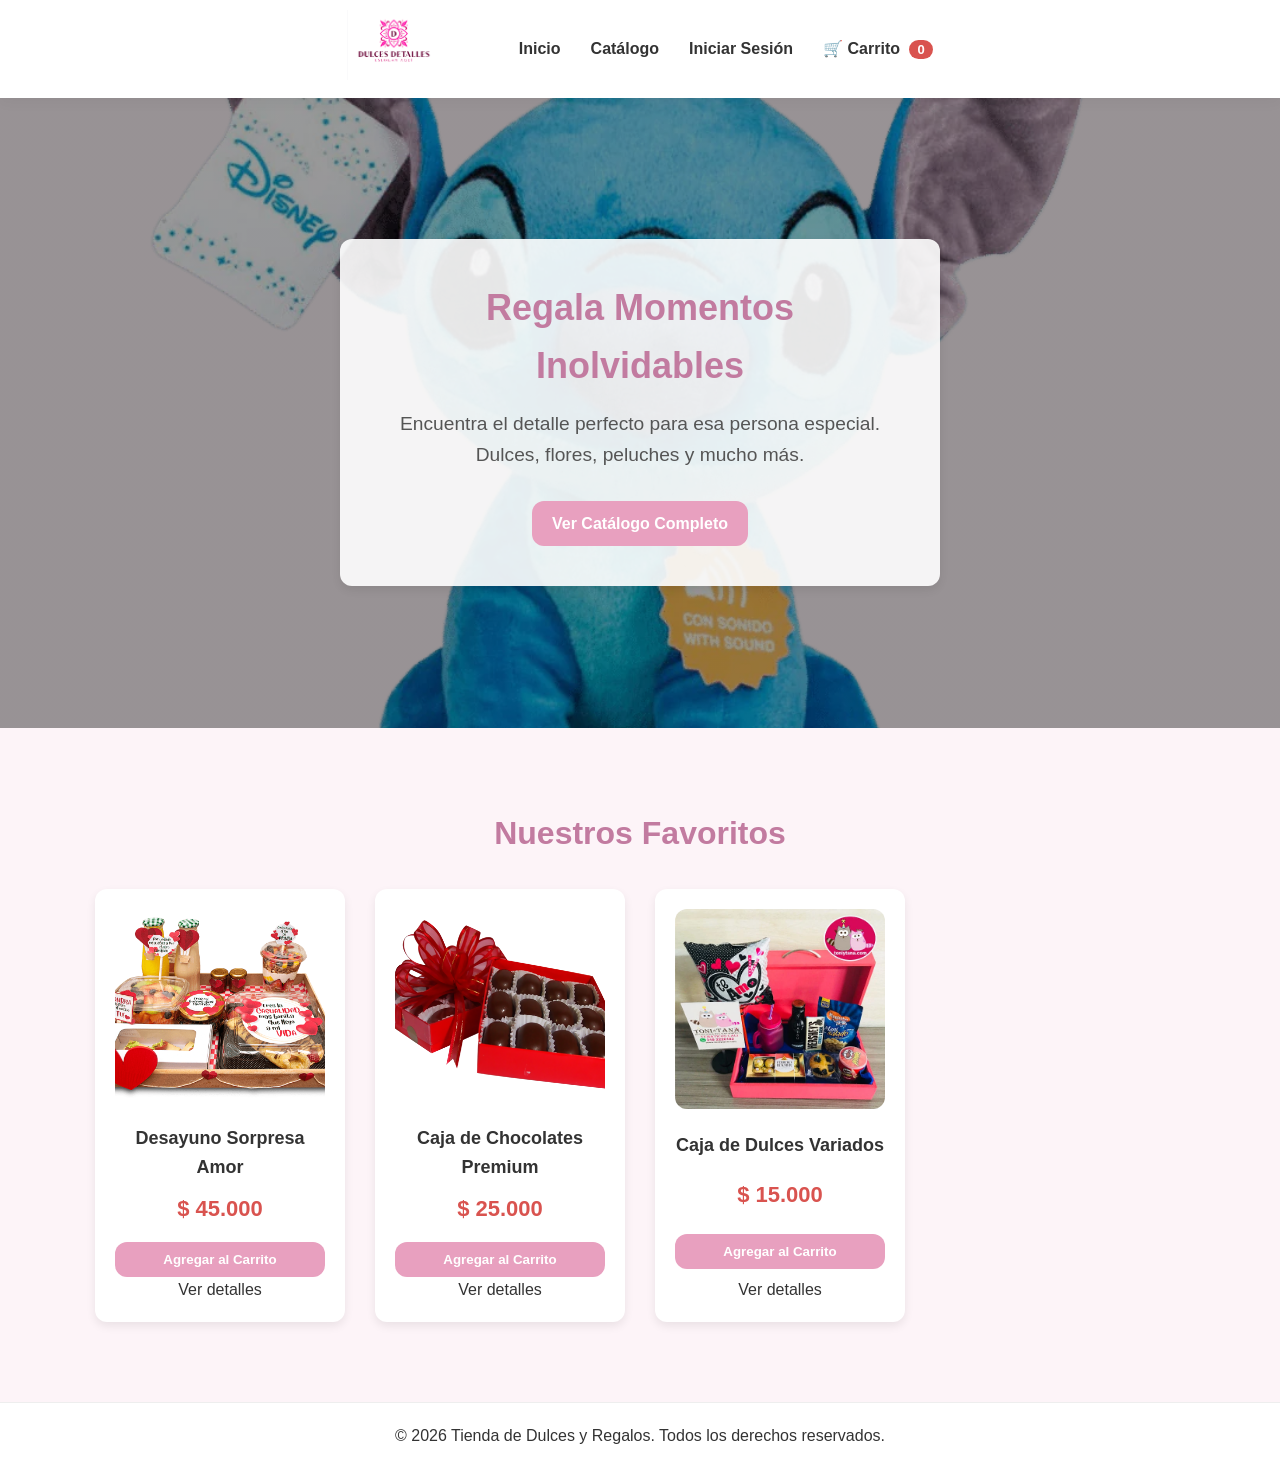
<file: index.html>
<!doctype html>
<html lang="es">
  <head>
    <meta charset="UTF-8" />
    <meta name="viewport" content="width=device-width, initial-scale=1.0" />
    <title>Tienda de Dulces y Regalos</title>

    <link rel="stylesheet" href="css/variables.css" />
    <link rel="stylesheet" href="css/globales.css" />
    <link rel="stylesheet" href="css/componentes.css" />
  </head>
  <body>
    <div id="contenedor-header"></div>

    <main>
      <section class="banner-principal">
        <div class="contenido-banner">
          <h1>Regala Momentos Inolvidables</h1>
          <p>
            Encuentra el detalle perfecto para esa persona especial. Dulces,
            flores, peluches y mucho más.
          </p>
          <a href="vistas/catalogo.html" class="btn btn-primario"
            >Ver Catálogo Completo</a
          >
        </div>
      </section>

      <section class="seccion-destacados contenedor">
        <h2 class="titulo-seccion">Nuestros Favoritos</h2>
        <div id="contenedor-destacados" class="cuadricula-productos"></div>
      </section>
    </main>

    <div id="contenedor-footer"></div>

    <script src="js/db.js"></script>
    <script src="js/componentes.js"></script>
    <script src="js/main.js"></script>
  </body>
</html>
</file>
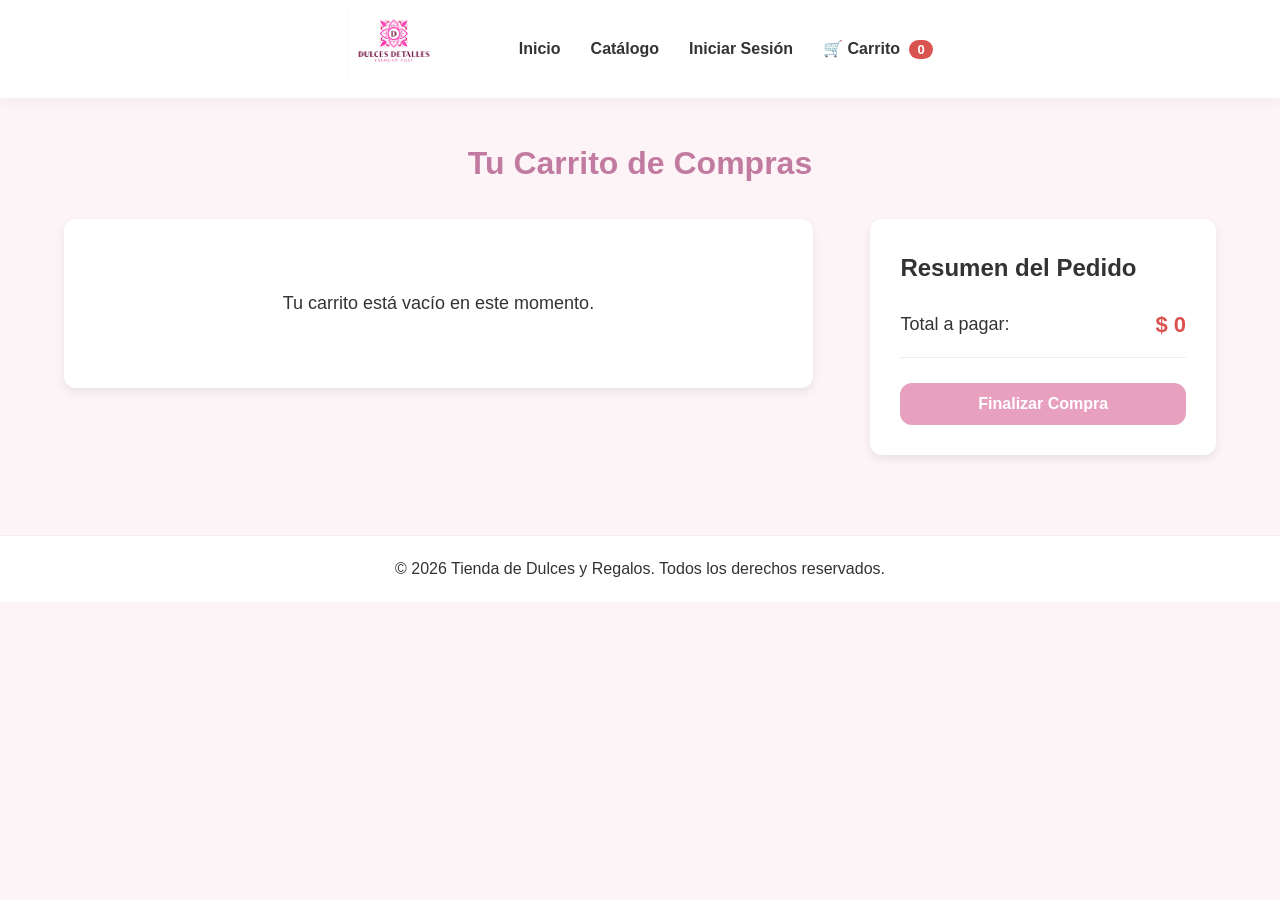
<file: vistas/carrito.html>
<!doctype html>
<html lang="es">
    <head>
        <meta charset="UTF-8" />
        <meta name="viewport" content="width=device-width, initial-scale=1.0" />
        <title>Carrito - Tienda de Dulces y Regalos</title>

        <link rel="stylesheet" href="../css/variables.css" />
        <link rel="stylesheet" href="../css/globales.css" />
        <link rel="stylesheet" href="../css/componentes.css" />
        <link rel="stylesheet" href="../css/paginas.css" />
    </head>
    <body>
        <div id="contenedor-header"></div>

        <main class="contenedor">
        <h1 class="titulo-seccion">Tu Carrito de Compras</h1>

        <div class="diseno-carrito">
            <section class="lista-carrito" id="lista-carrito">
            <p style="text-align: center; font-size: 18px; padding: 40px 0">
                Tu carrito está vacío en este momento.
            </p>
            </section>

            <aside class="resumen-carrito">
            <h3 style="margin-bottom: 20px; font-size: 24px">
                Resumen del Pedido
            </h3>

            <div class="fila-resumen">
                <span style="font-size: 18px">Total a pagar:</span>
                <span
                id="total-carrito"
                style="
                    font-size: 22px;
                    font-weight: bold;
                    color: var(--color-acento);
                "
                >$ 0</span
                >
            </div>

            <button
                id="btn-comprar"
                class="btn btn-primario btn-bloque"
                style="margin-top: 25px"
            >
                Finalizar Compra
            </button>

            <p
                id="mensaje-auth"
                class="mensaje-error"
                style="margin-top: 15px"
            ></p>
            </aside>
        </div>
        </main>

        <div id="contenedor-footer"></div>

        <script src="../js/db.js"></script>
        <script src="../js/componentes.js"></script>
        <script src="../js/main.js"></script>
        <script src="../js/carrito.js"></script>
    </body>
</html>
</file>
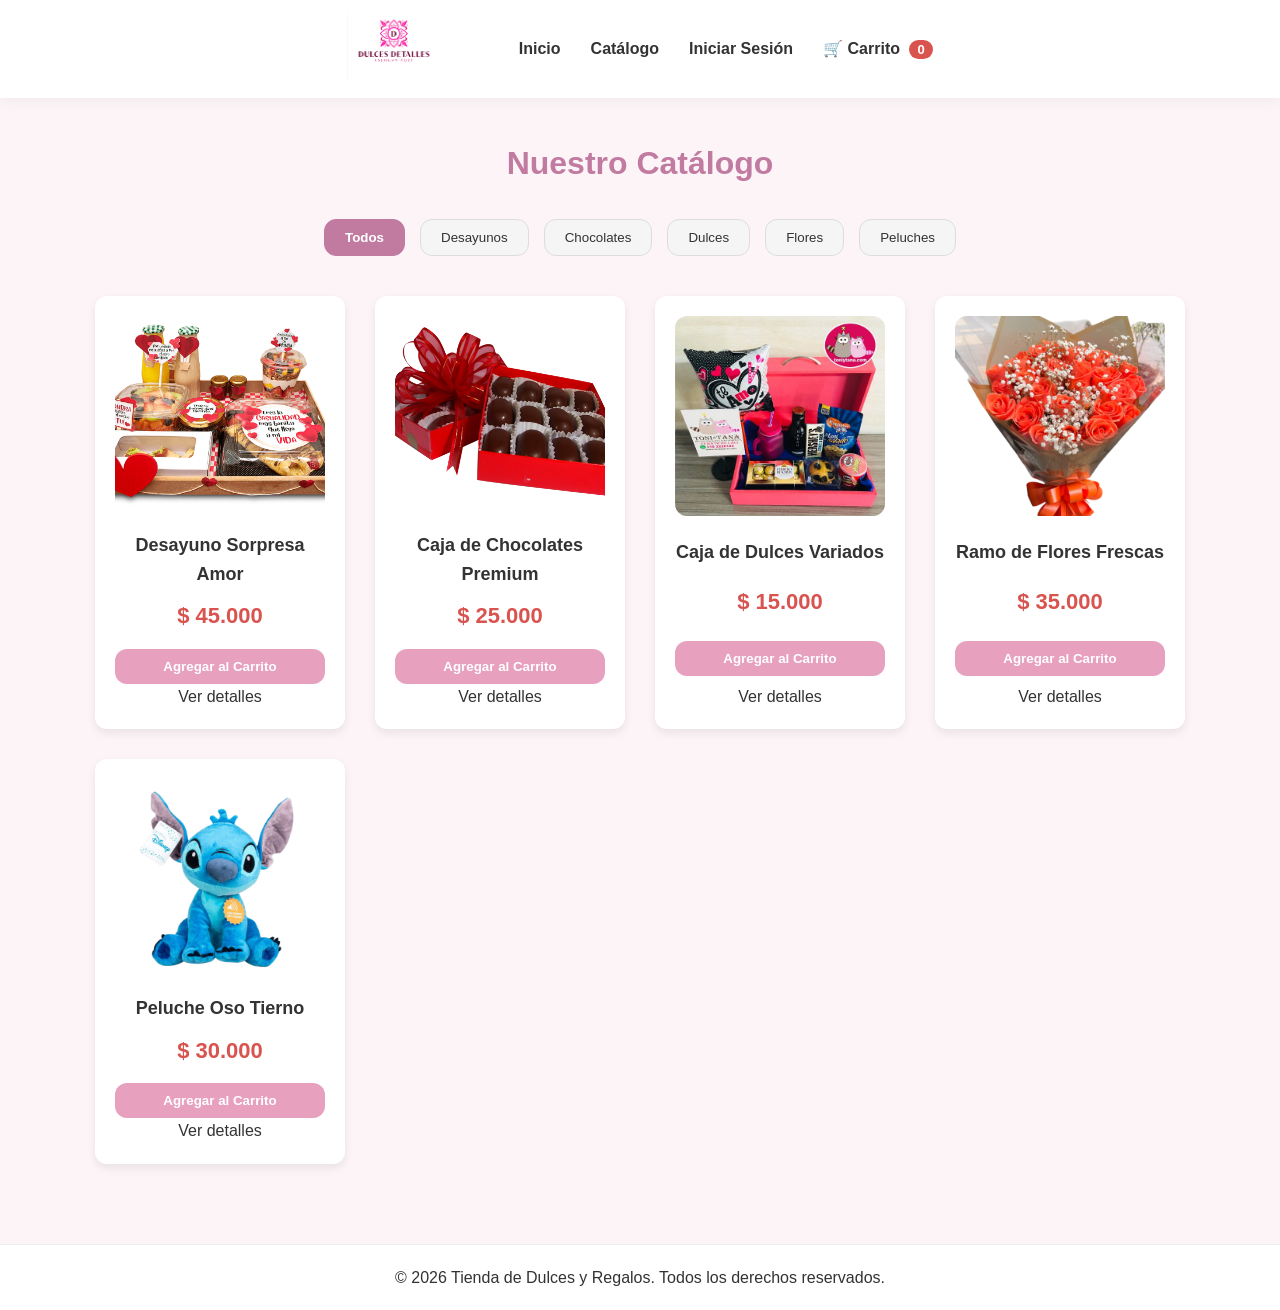
<file: vistas/catalogo.html>
<!doctype html>
<html lang="es">
  <head>
    <meta charset="UTF-8" />
    <meta name="viewport" content="width=device-width, initial-scale=1.0" />
    <title>Catálogo - Tienda de Dulces y Regalos</title>

    <link rel="stylesheet" href="../css/variables.css" />
    <link rel="stylesheet" href="../css/globales.css" />
    <link rel="stylesheet" href="../css/componentes.css" />
    <link rel="stylesheet" href="../css/paginas.css" />
  </head>
  <body>
    <div id="contenedor-header"></div>

    <main class="contenedor">
      <h1 class="titulo-seccion">Nuestro Catálogo</h1>

      <section class="barra-filtros">
        <button class="btn btn-filtro activo" data-categoria="Todos">
          Todos
        </button>
        <button class="btn btn-filtro" data-categoria="Desayunos">
          Desayunos
        </button>
        <button class="btn btn-filtro" data-categoria="Chocolates">
          Chocolates
        </button>
        <button class="btn btn-filtro" data-categoria="Dulces">Dulces</button>
        <button class="btn btn-filtro" data-categoria="Flores">Flores</button>
        <button class="btn btn-filtro" data-categoria="Peluches">
          Peluches
        </button>
      </section>

      <section id="contenedor-catalogo" class="cuadricula-productos"></section>
    </main>

    <div id="contenedor-footer"></div>

    <script src="../js/db.js"></script>
    <script src="../js/componentes.js"></script>
    <script src="../js/main.js"></script>
    <script src="../js/catalogo.js"></script>
  </body>
</html>
</file>
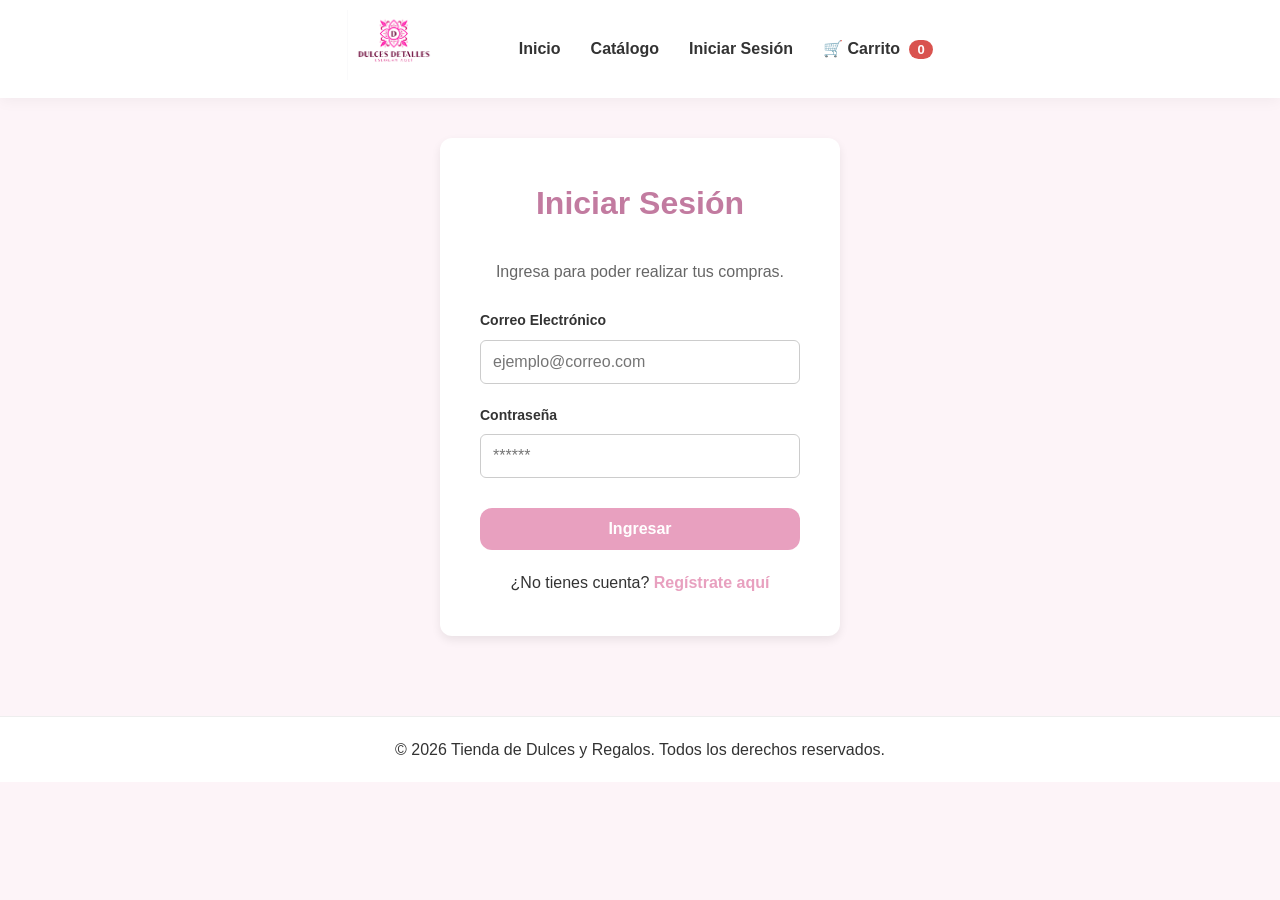
<file: vistas/login.html>
<!doctype html>
<html lang="es">
  <head>
    <meta charset="UTF-8" />
    <meta name="viewport" content="width=device-width, initial-scale=1.0" />
    <title>Iniciar Sesión - Tienda de Dulces y Regalos</title>

    <link rel="stylesheet" href="../css/variables.css" />
    <link rel="stylesheet" href="../css/globales.css" />
    <link rel="stylesheet" href="../css/componentes.css" />
    <link rel="stylesheet" href="../css/paginas.css" />
  </head>
  <body>
    <div id="contenedor-header"></div>

    <main class="contenedor contenedor-login">
      <div class="tarjeta-login">
        <h2 class="titulo-seccion">Iniciar Sesión</h2>
        <p class="subtitulo-login">Ingresa para poder realizar tus compras.</p>

        <form id="formulario-login">
          <div class="grupo-input">
            <label for="correo">Correo Electrónico</label>
            <input
              type="email"
              id="correo"
              placeholder="ejemplo@correo.com"
              required
            />
          </div>

          <div class="grupo-input">
            <label for="contrasena">Contraseña</label>
            <input
              type="password"
              id="contrasena"
              placeholder="******"
              required
            />
          </div>

          <p id="mensaje-error" class="mensaje-error"></p>

          <button type="submit" class="btn btn-primario btn-bloque">
            Ingresar
          </button>
        </form>

        <p style="text-align: center; margin-top: 20px">
          ¿No tienes cuenta?
          <a
            href="registro.html"
            style="color: var(--color-primario); font-weight: bold"
            >Regístrate aquí</a
          >
        </p>
      </div>
    </main>

    <div id="contenedor-footer"></div>

    <script src="../js/db.js"></script>
    <script src="../js/componentes.js"></script>
    <script src="../js/main.js"></script>
    <script src="../js/autenticacion.js"></script>
  </body>
</html>
</file>
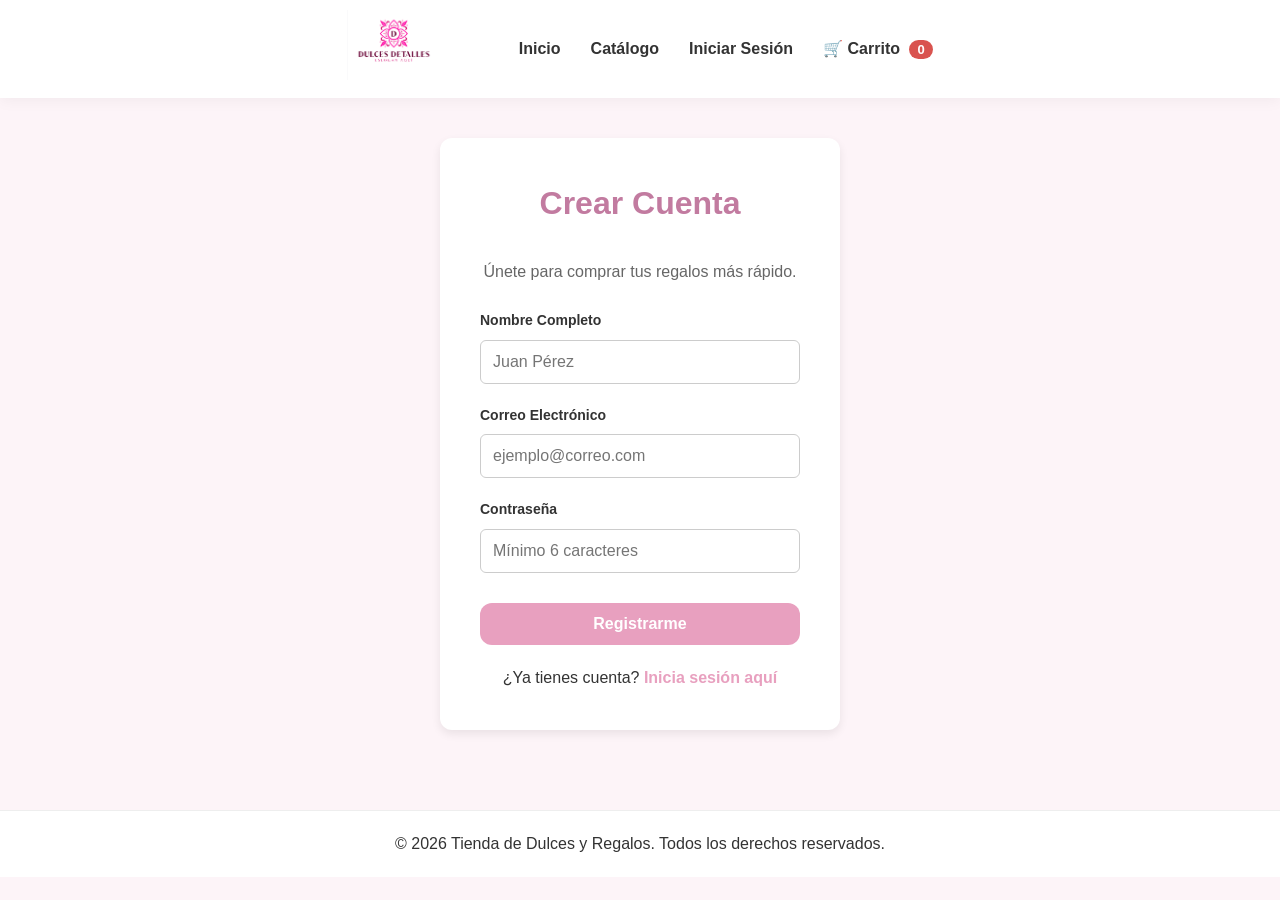
<file: vistas/registro.html>
<!doctype html>
<html lang="es">
  <head>
    <meta charset="UTF-8" />
    <meta name="viewport" content="width=device-width, initial-scale=1.0" />
    <title>Crear Cuenta - Tienda de Dulces y Regalos</title>

    <link rel="stylesheet" href="../css/variables.css" />
    <link rel="stylesheet" href="../css/globales.css" />
    <link rel="stylesheet" href="../css/componentes.css" />
    <link rel="stylesheet" href="../css/paginas.css" />
  </head>
  <body>
    <div id="contenedor-header"></div>

    <main class="contenedor contenedor-login">
      <div class="tarjeta-login">
        <h2 class="titulo-seccion">Crear Cuenta</h2>
        <p class="subtitulo-login">
          Únete para comprar tus regalos más rápido.
        </p>

        <form id="formulario-registro">
          <div class="grupo-input">
            <label for="nombre-reg">Nombre Completo</label>
            <input
              type="text"
              id="nombre-reg"
              placeholder="Juan Pérez"
              required
            />
          </div>

          <div class="grupo-input">
            <label for="correo-reg">Correo Electrónico</label>
            <input
              type="email"
              id="correo-reg"
              placeholder="ejemplo@correo.com"
              required
            />
          </div>

          <div class="grupo-input">
            <label for="contrasena-reg">Contraseña</label>
            <input
              type="password"
              id="contrasena-reg"
              placeholder="Mínimo 6 caracteres"
              minlength="6"
              required
            />
          </div>

          <p id="mensaje-error-reg" class="mensaje-error"></p>

          <button type="submit" class="btn btn-primario btn-bloque">
            Registrarme
          </button>
        </form>

        <p style="text-align: center; margin-top: 20px">
          ¿Ya tienes cuenta?
          <a
            href="login.html"
            style="color: var(--color-primario); font-weight: bold"
            >Inicia sesión aquí</a
          >
        </p>
      </div>
    </main>

    <div id="contenedor-footer"></div>

    <script src="../js/db.js"></script>
    <script src="../js/componentes.js"></script>
    <script src="../js/main.js"></script>
    <script src="../js/registro.js"></script>
  </body>
</html>
</file>
<file: css/variables.css>
:root {
    
    --color-fondo: #FDF4F8;      
    --color-texto: #333333;     
    --color-primario: #E8A0BF;   
    --color-secundario: #C27BA0; 
    --color-acento: #D9534F;     
    
    --fuente-principal: 'Segoe UI', Roboto, 'Helvetica Neue', Arial, sans-serif;
    
    --sombra-tarjeta: 0 4px 10px rgba(0, 0, 0, 0.08);
    --borde-redondeado: 12px;    
}
</file>
<file: css/globales.css>
/* --- Reseteo básico para todos los navegadores --- */
* {
    margin: 0;
    padding: 0;
    box-sizing: border-box;
}

body {
    font-family: var(--fuente-principal);
    background-color: var(--color-fondo);
    color: var(--color-texto);
    line-height: 1.6;
}

/* Quitamos subrayados de los enlaces y viñetas de las listas */
a {
    text-decoration: none;
    color: inherit;
}

ul {
    list-style: none;
}

/* Contenedor genérico para centrar el contenido principal y que no toque los bordes */
.contenedor {
    width: 90%;
    max-width: 1200px;
    margin: 0 auto;
    padding: 40px 0;
}

.titulo-seccion {
    text-align: center;
    margin-bottom: 30px;
    color: var(--color-secundario);
    font-size: 32px;
}
</file>
<file: css/componentes.css>
/* ==================== NAVEGACIÓN ==================== */
.encabezado {
    display: flex;
    justify-content: center; 
    gap: 80px; 
    align-items: center;
    padding: 10px 5%;
    background-color: rgba(255, 255, 255, 0.95);
    backdrop-filter: blur(5px);
    box-shadow: 0 2px 15px rgba(0, 0, 0, 0.05);
    position: sticky;
    top: 0;
    z-index: 1000;
}

.logo {
    height: 70px; /* Un tamaño más elegante */
    object-fit: contain;
    transition: transform 0.3s ease;
}

.logo:hover {
    transform: scale(1.05); /* Pequeño efecto al tocar el logo */
}

.menu {
    display: flex;
    gap: 30px; /* Más espacio entre los botones */
    align-items: center;
}

.menu a {
    font-weight: 600;
    color: var(--color-texto);
    position: relative;
    padding-bottom: 5px;
}

/* Efecto de subrayado animado moderno */
.menu a::after {
    content: '';
    position: absolute;
    width: 0;
    height: 2px;
    bottom: 0;
    left: 0;
    background-color: var(--color-primario);
    transition: width 0.3s ease;
}

.menu a:hover::after, .menu a.activo::after {
    width: 100%;
}

.menu a:hover, .menu a.activo {
    color: var(--color-primario);
}

/* ==================== BOTONES ==================== */
.btn {
    display: inline-block;
    padding: 10px 20px;
    border-radius: var(--borde-redondeado);
    font-weight: bold;
    cursor: pointer;
    transition: background-color 0.3s ease, transform 0.2s ease;
    text-align: center;
    border: none;
}

.btn-primario {
    background-color: var(--color-primario);
    color: #ffffff;
}

.btn-primario:hover {
    background-color: var(--color-secundario);
    transform: translateY(-2px); /* Pequeño salto al pasar el mouse */
}


/* ==================== BANNER PRINCIPAL ==================== */
.banner-principal {
    background: linear-gradient(rgba(0, 0, 0, 0.4), rgba(0, 0, 0, 0.4)), url('../recursos/img/peluche.png') center/cover;
    height: 70vh; /* Un poco más alto */
    display: flex;
    align-items: center;
    justify-content: center;
    text-align: center;
    margin-bottom: 40px;
}

.contenido-banner {
    background-color: rgba(255, 255, 255, 0.9);
    padding: 40px 60px;
    border-radius: var(--borde-redondeado);
    box-shadow: var(--sombra-tarjeta);
    max-width: 600px;
    animation: fadeIn 1s ease; /* Usamos tu animación existente */
}

.contenido-banner h1 {
    font-size: 36px; /* Más grande y llamativo */
    color: var(--color-secundario);
    margin-bottom: 15px;
    font-weight: 800;
}

.contenido-banner p {
    font-size: 1.2rem;
    margin-bottom: 30px;
    color: #555;
    line-height: 1.6;
}

/* ==================== CUADRÍCULA Y TARJETAS DE PRODUCTOS ==================== */
.cuadricula-productos {
    display: grid;
    grid-template-columns: repeat(auto-fill, 250px);
    justify-content: center; 
    gap: 30px;
}

.tarjeta-producto {
    background-color: #ffffff;
    border-radius: var(--borde-redondeado);
    box-shadow: var(--sombra-tarjeta);
    padding: 20px;
    text-align: center;
    transition: transform 0.3s ease, box-shadow 0.3s ease;
    display: flex;
    flex-direction: column;
    justify-content: space-between;
    overflow: hidden; /* IMPORTANTE: Mantiene las esquinas limpias */
}

.tarjeta-producto:hover {
    transform: translateY(-8px);
    box-shadow: 0 12px 20px rgba(0, 0, 0, 0.12); /* Sombra más fuerte al pasar el mouse */
}

.tarjeta-producto img {
    width: 100%;
    height: 200px;
    object-fit: cover; /* Evita que las imágenes se deformen */
    border-radius: var(--borde-redondeado);
    margin-bottom: 15px;
}

.tarjeta-producto h3 {
    font-size: 18px;
    margin-bottom: 10px;
}

.tarjeta-producto .precio {
    color: var(--color-acento);
    font-weight: bold;
    font-size: 22px;
    margin-bottom: 15px;
}

/* ==================== VISTA DETALLE DE PRODUCTO ==================== */
.detalle-producto-container {
    display: grid;
    grid-template-columns: 1fr 1fr; /* Dos columnas iguales */
    gap: 50px;
    background-color: #ffffff;
    padding: 40px;
    border-radius: var(--borde-redondeado);
    box-shadow: var(--sombra-tarjeta);
    align-items: start;
}

.detalle-col-izq img {
    width: 100%;
    border-radius: var(--borde-redondeado);
    box-shadow: 0 5px 15px rgba(0,0,0,0.1);
    transition: transform 0.3s ease;
}

.detalle-col-izq img:hover {
    transform: scale(1.02);
}

.producto-titulo {
    font-size: 32px;
    color: var(--color-secundario);
    margin-bottom: 10px;
}

.producto-precio {
    font-size: 28px;
    font-weight: bold;
    color: var(--color-acento);
    margin-bottom: 20px;
}

.separador {
    height: 2px;
    background-color: #f0f0f0;
    margin: 20px 0;
}

.descripcion-label {
    font-weight: bold;
    color: #555;
    margin-bottom: 10px;
    display: block;
}

.producto-descripcion {
    font-size: 16px;
    color: #666;
    line-height: 1.8;
    margin-bottom: 30px;
}

.btn-grande {
    width: 100%;
    padding: 15px;
    font-size: 18px;
}

.beneficios-extra {
    margin-top: 30px;
    padding: 20px;
    background-color: #fdf4f8; /* El rosa suave de fondo */
    border-radius: 8px;
}

.beneficios-extra p {
    font-size: 14px;
    margin-bottom: 5px;
    color: #777;

}


.btn-volver {
    display: inline-block;
    margin-top: 20px;
    color: #888;
    font-size: 14px;
    transition: color 0.3s ease;
}

.btn-volver:hover {
    color: var(--color-secundario);
}

.acciones-compra {
    display: flex;
    flex-direction: column;
    align-items: flex-start;
    gap: 10px;
}

/* Responsivo para móviles */
@media (max-width: 768px) {
    .detalle-producto-container {
        grid-template-columns: 1fr; /* Una sola columna en celulares */
        padding: 20px;
    }
}

/* ==================== EXTRAS ==================== */
.insignia {
    background-color: var(--color-acento);
    color: white;
    padding: 2px 8px;
    border-radius: 50px;
    font-size: 13px;
    margin-left: 5px;
}

.pie-pagina {
    text-align: center;
    padding: 20px;
    background-color: #ffffff;
    margin-top: 40px;
    border-top: 1px solid #eee;
}


/* =========================================================================
   MODAL PERSONALIZADO
   ========================================================================= */
.modal-overlay {
    position: fixed;
    top: 0;
    left: 0;
    width: 100%;
    height: 100%;
    background-color: rgba(0, 0, 0, 0.6);
    display: flex;
    justify-content: center;
    align-items: center;
    z-index: 9999; /* Para que quede por encima de todo */
    animation: fadeIn 0.3s ease;
}

.modal-caja {
    background-color: #fff;
    padding: 30px;
    border-radius: 12px;
    box-shadow: 0 10px 25px rgba(0,0,0,0.2);
    text-align: center;
    max-width: 400px;
    width: 90%;
    animation: slideUp 0.3s ease;
}

.modal-caja p {
    font-size: 18px;
    color: #333;
    margin-bottom: 20px;
    line-height: 1.5;
}

/* Animaciones para darle ese toque "Premium" */
@keyframes fadeIn {
    from { opacity: 0; }
    to { opacity: 1; }
}

@keyframes slideUp {
    from { transform: translateY(20px); opacity: 0; }
    to { transform: translateY(0); opacity: 1; }
}
</file>
<file: css/paginas.css>
/* ==================== ESTILOS ESPECÍFICOS: CATÁLOGO ==================== */

.barra-filtros {
    display: flex;
    flex-wrap: wrap; /* Si la pantalla es pequeña, los botones bajan a la siguiente línea */
    justify-content: center;
    gap: 15px;
    margin-bottom: 40px;
}

.btn-filtro {
    background-color: #f5f5f5;
    color: var(--color-texto);
    border: 1px solid #ddd;
    font-weight: normal;
}

.btn-filtro:hover {
    background-color: #e0e0e0;
    transform: none; /* Quitamos el salto para que se sienta como una pestaña */
}

/* Estilo para el botón de la categoría que esté seleccionada en ese momento */
.btn-filtro.activo {
    background-color: var(--color-secundario);
    color: #ffffff;
    border-color: var(--color-secundario);
    font-weight: bold;
}


/* ==================== ESTILOS ESPECÍFICOS: LOGIN ==================== */

.contenedor-login {
    display: flex;
    justify-content: center;
    align-items: center;
    min-height: 60vh; /* Ocupa al menos el 60% del alto de la pantalla */
}

.tarjeta-login {
    background-color: #ffffff;
    padding: 40px;
    border-radius: var(--borde-redondeado);
    box-shadow: var(--sombra-tarjeta);
    width: 100%;
    max-width: 400px; /* Evita que el formulario se estire demasiado en PC */
}

.subtitulo-login {
    text-align: center;
    color: #666;
    margin-bottom: 25px;
    font-size: 16px;
}

.grupo-input {
    margin-bottom: 20px;
    display: flex;
    flex-direction: column;
}

.grupo-input label {
    margin-bottom: 8px;
    font-weight: bold;
    font-size: 14px;
    color: var(--color-texto);
}

.grupo-input input {
    padding: 12px;
    border: 1px solid #ccc;
    border-radius: 6px;
    font-size: 16px;
    font-family: var(--fuente-principal);
    outline: none; /* Quita el borde feo por defecto al hacer clic */
}

.grupo-input input:focus {
    border-color: var(--color-primario); /* Se pinta de rosa al escribir */
}

.btn-bloque {
    width: 100%;
    font-size: 16px;
    padding: 12px;
    margin-top: 10px;
}

.mensaje-error {
    color: var(--color-acento); /* Rojo */
    font-size: 14px;
    text-align: center;
    margin-bottom: 15px;
    display: none; /* Oculto por defecto, JS lo mostrará si hay error */
}


/* ==================== ESTILOS ESPECÍFICOS: CARRITO ==================== */

.diseno-carrito {
    display: flex;
    justify-content: space-between;
    align-items: flex-start;
    gap: 30px;
}

/* La lista de productos ocupa el 65% del ancho */
.lista-carrito {
    width: 65%;
    background-color: #ffffff;
    padding: 30px;
    border-radius: var(--borde-redondeado);
    box-shadow: var(--sombra-tarjeta);
}

/* El resumen ocupa el 30% del ancho */
.resumen-carrito {
    width: 30%;
    background-color: #ffffff;
    padding: 30px;
    border-radius: var(--borde-redondeado);
    box-shadow: var(--sombra-tarjeta);
    position: sticky; /* Hace que el cuadro de pago persiga al usuario al bajar */
    top: 100px;
}

.fila-resumen {
    display: flex;
    justify-content: space-between;
    align-items: center;
    padding-bottom: 15px;
    border-bottom: 1px solid #eee;
}
.btn-sumar,
.btn-restar {
    padding: 5px 10px;
    border: none;
    background-color: var(--color-acento);
    color: white;
    border-radius: 5px;
    cursor: pointer;
    font-weight: bold;
}

.btn-restar {
    background-color: #999;
}

.btn-sumar:hover {
    background-color: #ff4d6d;
}

.btn-restar:hover {
    background-color: #777;
}

/* Si la pantalla es muy pequeña (como un celular), ponemos una columna debajo de la otra */
@media (max-width: 800px) {
    .diseno-carrito {
        flex-direction: column;
    }
    .lista-carrito, .resumen-carrito {
        width: 100%; /* Ahora cada una ocupa el 100% del espacio en celulares */
    }
}
</file>
